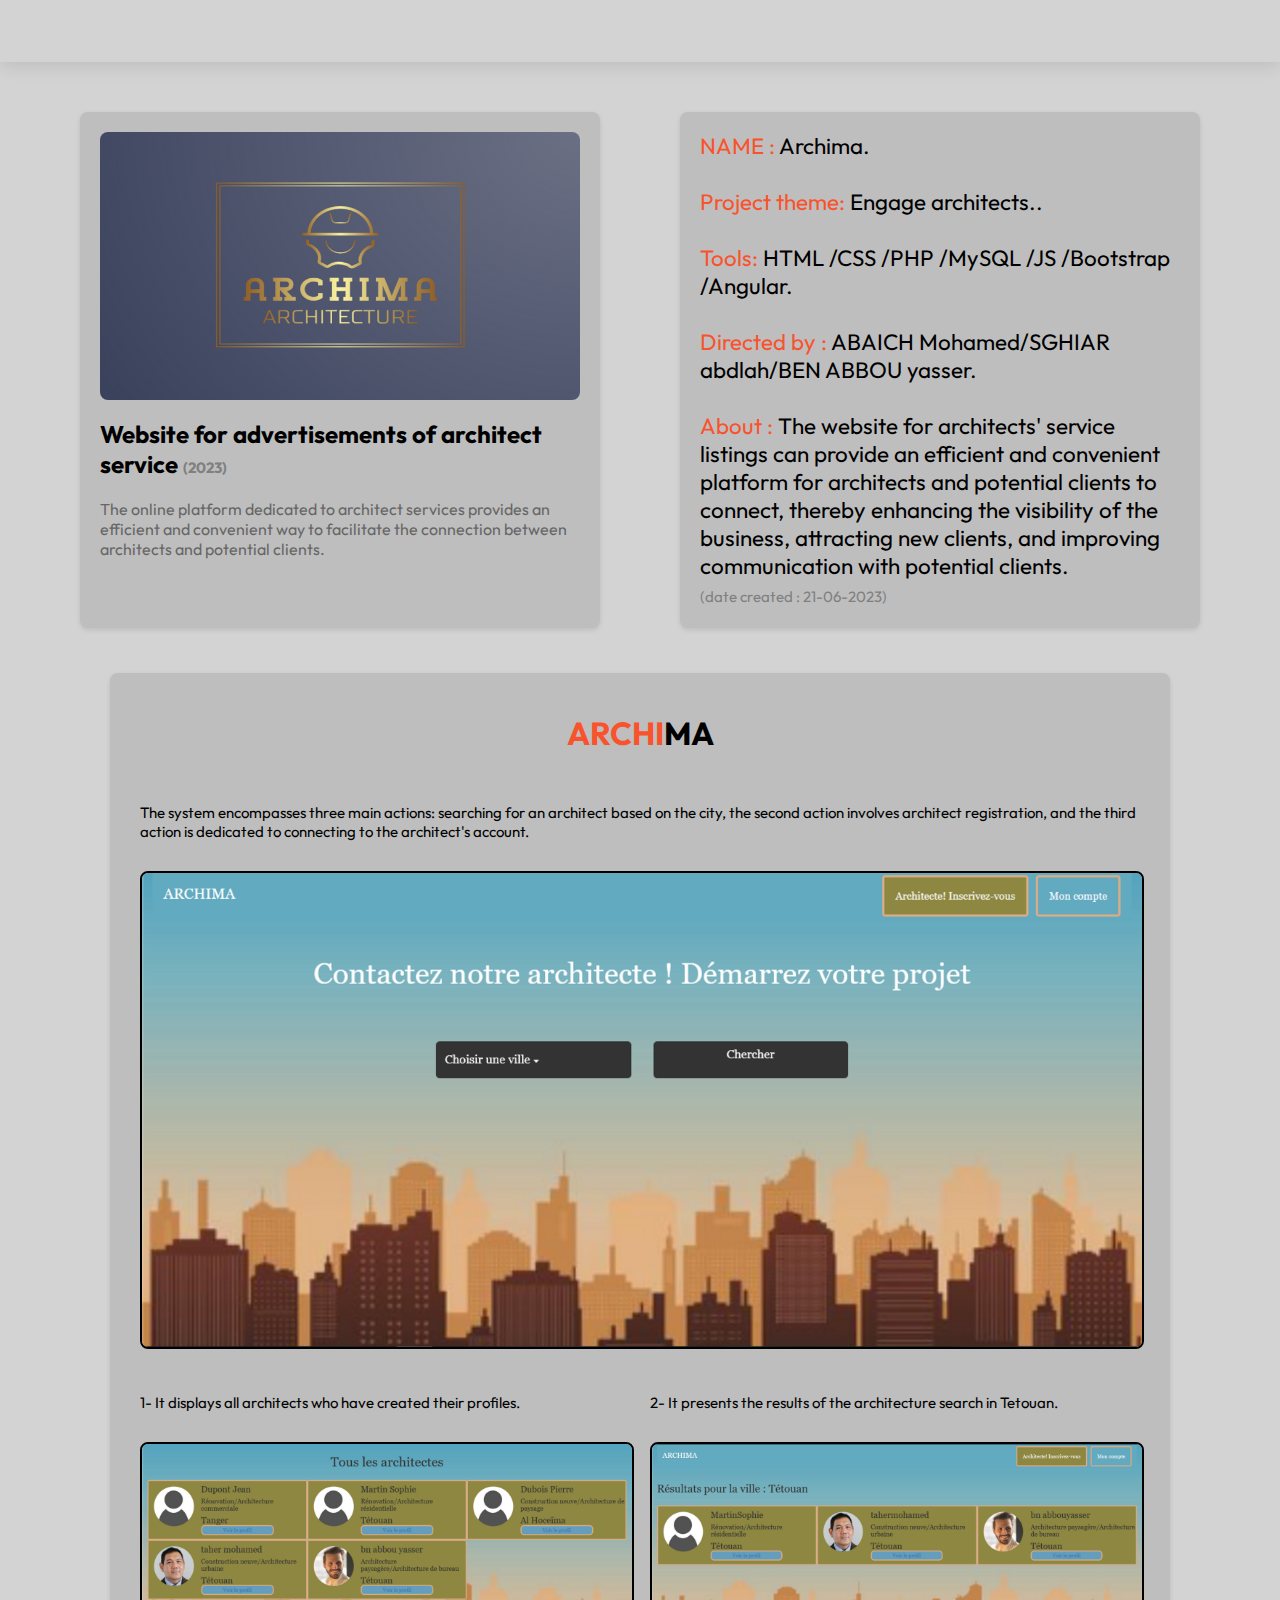
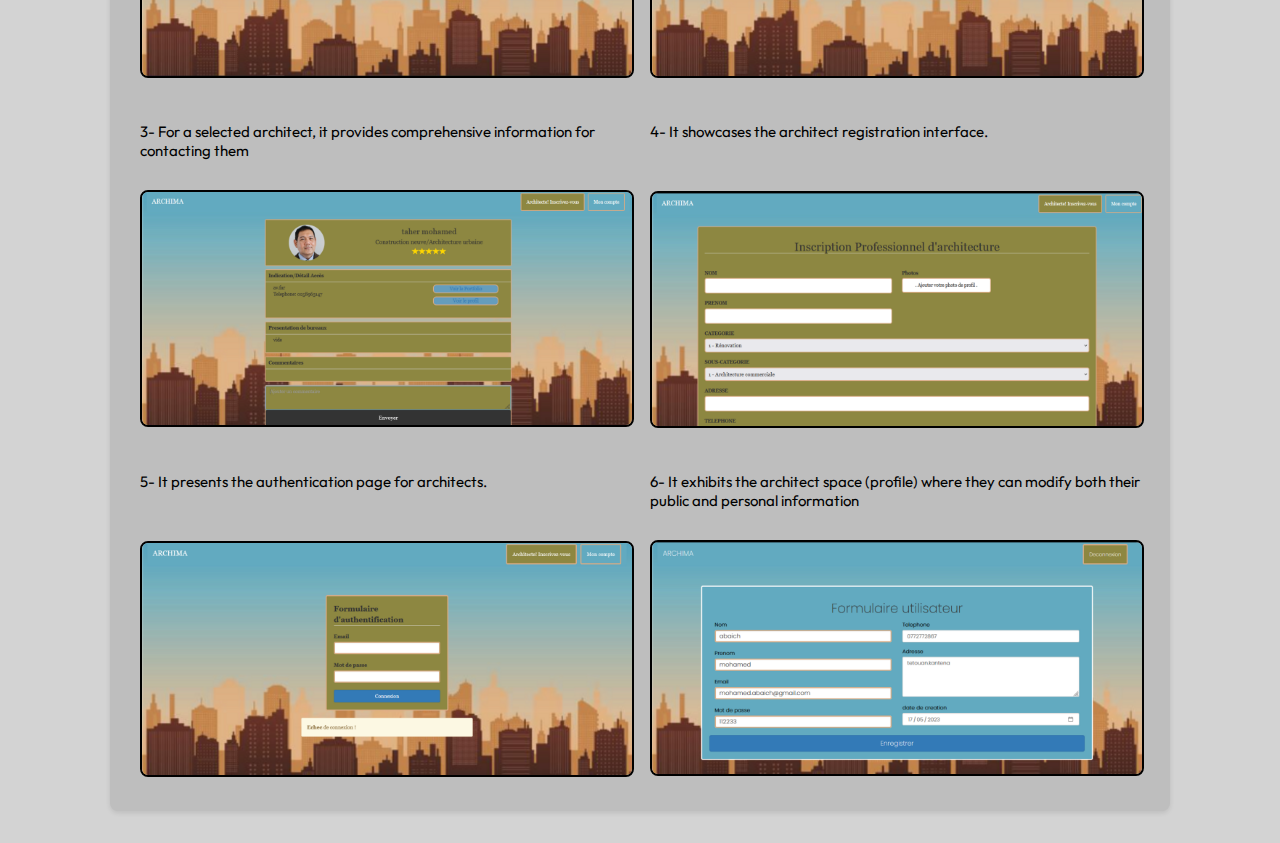
<file: AB/archima.html>
<!DOCTYPE html>
<html lang="en">

<head>
    <meta charset="UTF-8">
    <meta http-equiv="X-UA-Compatible" content="IE=edge">
    <meta name="viewport" content="width=device-width, initial-scale=1.0">
    <link href='https://unpkg.com/boxicons@2.1.4/css/boxicons.min.css' rel='stylesheet'>
    <link rel="stylesheet" href="archima-css.css">
    <title>Project archima</title>
</head>

<body>
    <header class="container">
        <div class="page-header">
            <div class="logo">
                <a href="#"><span style="color: #f9532d;">MY</span> Projects</a>
            </div>
            <input type="checkbox" id="click">
            <label class="mode">
                <input type="checkbox" id="darkModeToggle">
                <i class='bx bxs-moon'></i>
            </label>
        </div>
    </header>
    <section class="projects" id="projects">
        <div class="project-container">
            <div class="project-list">
                <div class="project-box">
                    <img src="img/archima.png">
                    <div class="project-details">
                        <h2>Website for advertisements of architect service <span style="color:gray; font-size:15px;">(2023)</span></h2>
                        <br><p>The online platform dedicated to architect services provides an efficient 
                            and convenient way to facilitate the connection between architects and 
                            potential clients.</p>
                    </div>
                </div>

                <div class="project-box" style="font-size: 1.4rem;">
                    <div></div>
                    <p><span style="color: #f9532d;">NAME :</span> Archima.</p><br>
                    <p><span style="color: #f9532d;">Project theme:</span> Engage architects..</p><br>
                    <p><span style="color: #f9532d;">Tools:</span> HTML /CSS /PHP /MySQL /JS /Bootstrap /Angular.</p><br>
                    <p><span style="color: #f9532d;">Directed by :</span> ABAICH Mohamed/SGHIAR abdlah/BEN ABBOU yasser.</p><br>
                    <p><span style="color: #f9532d;">About :</span> The website for architects' service listings can provide
                        an efficient and convenient platform for architects and potential clients to connect,
                        thereby enhancing the visibility of the business, attracting new clients,
                        and improving communication with potential clients.</p>
                    <span style="color:gray; font-size:15px;">(date created : 21-06-2023)</span>
                </div>
            </div>
        </div>
    </section>
    <section class="contente">
        <div class="project-exemple"> 
            <h1><span style="color: #f9532d;">ARCHI</span>MA</h1>
            <!-- <div class="video-project">
                <video src="videopresss/videopresss.mp4" controls autoplay loop muted ></video>
                <div class="aa1">
                    <p>This is the video featured on the <span style="color: #f9532d;">PRESS</span> website with its distinctive style and graphic elements.</p>
                </div>
            </div> -->
            

            <div class="image-project">
                <div class="home-project">
                    <p>The system encompasses three main actions: 
                        searching for an architect based on the city, 
                        the second action involves architect registration, 
                        and the third action is dedicated to connecting to the architect's account.</p>
                    <img src="imagearchima/section1.png" alt="Image 1">
                </div> 
            </div>
            <div class="image-project">
                <div class="first">
                    <p>1- It displays all architects who have created their profiles.</p>
                    <img src="imagearchima/section2.png" alt="Image 2">
                </div>
                <div class="first">
                    <p>2- It presents the results of the architecture search in Tetouan.</p>
                    <img src="imagearchima/chercher.png" alt="Image 2">
                </div>
            </div>
            <div class="image-project">
                <div class="first">
                    <p>3- For a selected architect, it provides comprehensive information for contacting them</p>
                    <img src="imagearchima/profil.png" alt="Image 1">
                </div>
                <div class="first">
                    <p>4- It showcases the architect registration interface.</p>
                    <br><img src="imagearchima/incrir.png" alt="Image 2">
                </div>
            </div>
            <div class="image-project">
                <div class="first">
                    <p>5- It presents the authentication page for architects.</p>
                    <br><img src="imagearchima/login.png" alt="Image 1">
                </div>
                <div class="first">
                    <p>6- It exhibits the architect space (profile) where they can modify both their public and personal information</p>
                    <img src="imagearchima/monprofil.png" alt="Image 2">
                </div>
            </div>
            
        </div>
    </section>

    <script>
        const darkModeToggle = document.getElementById('darkModeToggle');
        const body = document.body;
        const isDarkMode = localStorage.getItem('darkMode') === 'enabled';
        if (isDarkMode) {
            body.classList.add('dark-mode');
            darkModeToggle.checked = true;
        }
        darkModeToggle.addEventListener('change', () => {
            if (darkModeToggle.checked) {
                body.classList.add('dark-mode');
                localStorage.setItem('darkMode', 'enabled');
            } else {
                body.classList.remove('dark-mode');
                localStorage.setItem('darkMode', 'disabled');
            }
        });
    </script>
</body>

</html>
</file>
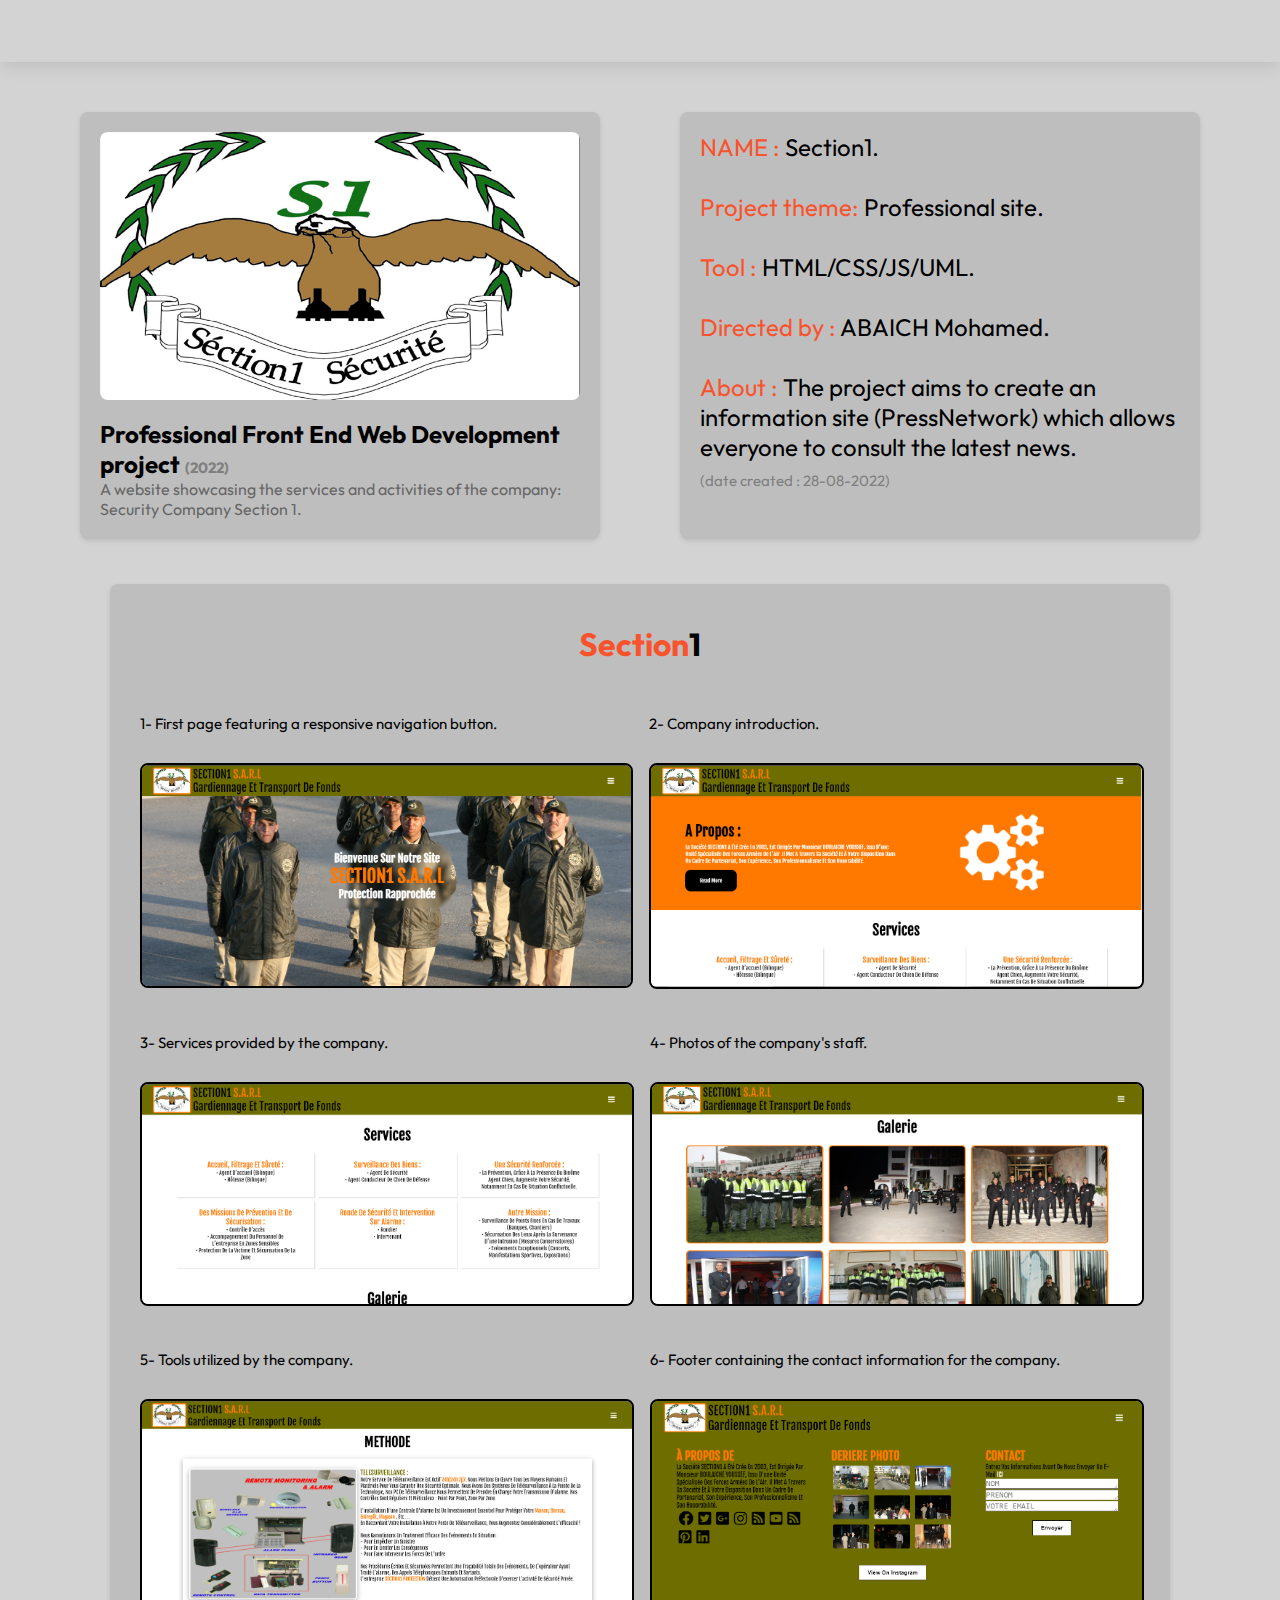
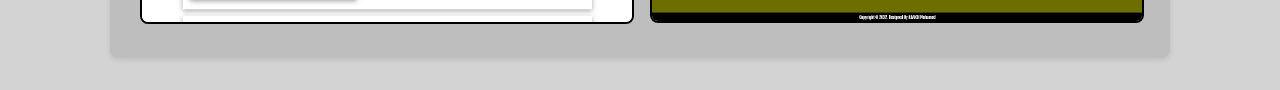
<file: AB/section1.html>
<!DOCTYPE html>
<html lang="en">

<head>
    <meta charset="UTF-8">
    <meta http-equiv="X-UA-Compatible" content="IE=edge">
    <meta name="viewport" content="width=device-width, initial-scale=1.0">
    <link href='https://unpkg.com/boxicons@2.1.4/css/boxicons.min.css' rel='stylesheet'>
    <link rel="stylesheet" href="section1-css.css">
    <title>Project Section1</title>
</head>

<body>
    <header class="container">
        <div class="page-header">
            <div class="logo">
                <a href="#"><span style="color: #f9532d;">MY</span> Projects</a>
            </div>
            <input type="checkbox" id="click">
            <label class="mode">
                <input type="checkbox" id="darkModeToggle">
                <i class='bx bxs-moon'></i>
            </label>
        </div>
    </header>
    <section class="projects" id="projects">
        <div class="project-container">
            <div class="project-list">
                <div class="project-box">
                    <img src="img/section1.png">
                    <div class="project-details">
                        <h2>Professional Front End Web Development project  <span style="color:gray; font-size:15px;">(2022)</span></h2>
                        <p>A website showcasing the services and activities of the company: Security Company Section 1.</p>
                    </div>
                </div>

                <div class="project-box" style="font-size: 1.5rem;">
                    <div></div>
                    <p><span style="color: #f9532d;">NAME :</span> Section1.</p><br>
                    <p><span style="color: #f9532d;">Project theme:</span> Professional site.</p><br>
                    <p><span style="color: #f9532d;">Tool :</span> HTML/CSS/JS/UML.</p><br>
                    <p><span style="color: #f9532d;">Directed by :</span> ABAICH Mohamed.</p><br>
                    <p><span style="color: #f9532d;">About :</span> The project aims to create an information site (PressNetwork) which allows everyone to consult the
                        latest news.</p>
                    <span style="color:gray; font-size:15px;">(date created : 28-08-2022)</span>
                </div>
            </div>
        </div>
    </section>
    <section class="contente">
        <div class="project-exemple"> 
            <h1><span style="color: #f9532d;">Section</span>1</h1>
            <!-- <div class="video-project">
                <video src="videopresss/videopresss.mp4" controls autoplay loop muted ></video>
                <div class="aa1">
                    <p>This is the video featured on the <span style="color: #f9532d;">PRESS</span> website with its distinctive style and graphic elements.</p>
                </div>
            </div> -->
            <div class="image-project">
                <div class="first">
                    <p>1- First page featuring a responsive navigation button.</p>
                    <img src="imagesection1/11.png" alt="Image 1">
                </div>
                <div class="first">
                    <p>2- Company introduction.</p>
                    <img src="imagesection1/22.png" alt="Image 2">
                </div>
            </div>
            <div class="image-project">
                <div class="first">
                    <p>3- Services provided by the company.</p>
                    <img src="imagesection1/33.png" alt="Image 3">
                </div>
                <div class="first">
                    <p>4- Photos of the company's staff.</p>
                    <img src="imagesection1/44.png" alt="Image 4">
                </div>
            </div>
            <div class="image-project">
                <div class="first">
                    <p>5- Tools utilized by the company.</p>
                    <img src="imagesection1/55.png" alt="Image 5">
                </div>
                <div class="first">
                    <p>6- Footer containing the contact information for the company.</p>
                    <img src="imagesection1/66.png" alt="Image 6">
                </div>
            </div>
            
        </div>
    </section>

    <script>
        const darkModeToggle = document.getElementById('darkModeToggle');
        const body = document.body;
        const isDarkMode = localStorage.getItem('darkMode') === 'enabled';
        if (isDarkMode) {
            body.classList.add('dark-mode');
            darkModeToggle.checked = true;
        }
        darkModeToggle.addEventListener('change', () => {
            if (darkModeToggle.checked) {
                body.classList.add('dark-mode');
                localStorage.setItem('darkMode', 'enabled');
            } else {
                body.classList.remove('dark-mode');
                localStorage.setItem('darkMode', 'disabled');
            }
        });
    </script>
</body>

</html>
</file>
<file: AB/archima-css.css>
@import url('https://fonts.googleapis.com/css2?family=Poppins:wght@100;200;300;400;500;600;700;800&display=swap');
@import url('https://fonts.googleapis.com/css2?family=Outfit:wght@200;300;400;500;600;700;800&family=Roboto:wght@100;300;400&display=swap');

:root {
    --primary-color: #f9532d;
    --primary-dark: rgb(28, 21, 44);
}

* {
    margin: 0;
    padding: 0;
    scroll-behavior: smooth;
}

body {
    font-family: 'Outfit', sans-serif;
    background: #D3D3D3;
    height: 100vh;
    color: #000;
}


/* Genral */
.container {
    padding: 0 8.4rem;
}

.img-w {
    width: 100%;
    height: auto;
}

/* Nav */
header {
    box-shadow: 0 4px 17px rgba(0, 0, 0, .1);
    background: #D3D3D3;
    position: sticky;
    top: 0;
    z-index: 1;
}

.page-header {
    display: flex;
    justify-content: space-between;
    align-items: center;
    padding: 1rem 0;
}

.logo {
    font-size: 1.5rem;
    font-weight: 800;
    opacity: 0;
    animation: leftSideAni 1s ease forwards;
}

.logo a {
    color: #000;
    text-decoration: none;
}

ul {
    display: flex;
    gap: .6rem;
    list-style-type: none;
    background-color: transparent;
    overflow: hidden;
}

li a {
    display: inline-block;
    padding: .3rem 1rem;
    color: #000;
    text-decoration: none;
    font-size: 1.05rem;
    font-weight: 600;
    letter-spacing: .7px;
    border-radius: 36px;
    line-height: 2;
    transition: .3s;
    opacity: 0;
    animation: navani .3s ease forwards;
    animation-delay: calc(.15s * var(--navAni));
}

li a.active,
li a:hover {
    color: var(--primary-color);
}

#click {
    display: none;
}

.menu {
    display: none;
}

.mode i {
    font-size: 1.4rem;
    cursor: pointer;
    color: var(--primary-color);
    opacity: 0;
    animation: rightSideAni 1.5s ease forwards;
}
/*---------------project-------------------*/
#projects {
    padding: 50px 0;
    padding-bottom: 0;
}

.project-container {
    max-width: 1200px;
    margin: 0 auto;
}

.project-header {
    text-align: center;
    margin-bottom: 30px;
}

.project-header h1 {
    font-size: 36px;
}

.project-list {
    display: flex;
    justify-content: space-around;
    flex-wrap: wrap;
}

.project-box {
    width: calc(45% - 20px); /* Adjusted width to accommodate margin */
    margin: 0 10px 30px 10px; /* Added margin for space between project boxes */
    background-color: #BEBEBE;
    box-shadow: 0 2px 5px rgba(0, 0, 0, 0.1);
    padding: 20px;
    border-radius: 8px;
    transition: transform 0.3s ease-in-out;
    box-sizing: border-box; /* Added box-sizing for accurate width calculations */
}

.dark-mode .project-box {
    background-color: rgb(73, 57, 87);
}

.project-box:hover {
    transform: translateY(-5px);
}

.project-box img {
    max-width: 100%;
    height: auto;
    border-radius: 8px;
}

.project-details h2 {
    font-size: 24px;
    margin-top: 15px;
}

.project-details p {
    color: #666;
}

.dark-mode .project-details p {
    color: rgb(189, 144, 231);
}

/*-------dark mode---------*/

.dark-mode {
    background-color: var(--primary-dark);
    color: #ffffff;
}

.mode input {
    display: none;
}

.dark-mode .logo a{
    color: #fff;
}

.dark-mode header {
    box-shadow: 0 4px 17px rgb(80 80 80 / 31%);
    background: var(--primary-dark);
}
/*---------------------detail----------------------------------*/
.project-exemple {

    width: 100%;
    margin-left: 110px;
    margin-right: 110px;
    margin-top: 0;
    background-color: #BEBEBE;
    box-shadow: 0 2px 5px rgba(0, 0, 0, 0.1);
    padding: 20px;
    border-radius: 8px;
    transition: transform 0.3s ease-in-out;
    box-sizing: border-box;
}

.project-exemple h1 {
    text-align: center;
    margin: 20px 0; /* Ajustement de la marge */
    font-size: 2rem;
}

.contente {
    padding: 2rem 0; /* Utilisation d'unités relatives pour le padding */
    padding-top: 15px;
    display: flex;
    justify-content: center;


}
.video-project video{
    max-width: 100%;
    border-radius: 8px;
    border: #000 solid 2px;
}
.video-project p {
    font-size: 20px;
    padding-top: 20px;
}
.aa1{
    border-bottom:solid 2px #f9532d ;
    padding-bottom: 2rem;
}
/*--------home-project------------*/
.home-project{
    margin: 10px;
}
.home-project p{
    font-size: 15px;
    margin-bottom: 10px;
}


/* Style pour la section d'images */
.image-project {
    display: flex;
    justify-content: space-around;
    padding-top: 20px;
    margin: 0 auto; /* Centre la section horizontalement */
    max-width: 100%; /* Ajustez la largeur maximale selon vos besoins */
}

.image-project .first {
    margin: 10px;
}

.image-project img {
    max-width: 100%;
    border-radius: 8px;
    border: #000 solid 2px;
    margin-top: 20px;
}

.first p {
    font-size: 15px;
    margin-bottom: 10px;
}

.dark-mode .project-exemple {
    background-color: rgb(73, 57, 87);
}
@media screen and (max-width: 768px) {
    .project-exemple {
        margin-left: 15px;
        margin-right: 15px;

    }
    .image-project {
        flex-wrap: wrap; /* Permettre le retour à la ligne des éléments si nécessaire */
    }
    .container{
        margin: 0%;
    }
    .first p {
        border-top:solid 2px #f9532d ;
        padding-top: 2rem;
    }
}








/* --------------------------Animation------------------------- */
@keyframes leftSideAni {
    0% {
        transform: translateX(-100px);
        opacity: 0;
    }

    100% {
        transform: translateX(0);
        opacity: 1;
    }
}

@keyframes navani {
    0% {
        transform: translateY(100px);
        opacity: 0;
    }

    100% {
        transform: translateY(0);
        opacity: 1;
    }
}

@keyframes rightSideAni {
    0% {
        transform: translateX(100px);
        opacity: 0;
    }

    100% {
        transform: translateX(0);
        opacity: 1;
    }
}

@keyframes topSideAni {
    0% {
        transform: translateY(-100px);
        opacity: 0;
    }

    100% {
        transform: translateY(0);
        opacity: 1;
    }
}

@media screen and (max-width: 1024px) {
    .container {
        padding: 0 4.4rem;
    }

    .main h3 {
        color: #000;
        margin-top: 1rem;
    }
}

@media screen and (max-width: 768px) {
    .container {
        padding: 0 1.6rem;
    }
}

@media screen and (max-width:600px) {
    body {
        height: auto;
    }

    header {
        height: auto;
    }

    ul {
        background: #fff;
        width: 100%;
        height: 100vh;
        position: absolute;
        display: flex;
        flex-direction: column;
        text-align: center;
        top: 3.4rem;
        left: -100%;
        z-index: 111111;
    }

    .menu {
        display: block;
        font-size: 1.5rem;
        font-weight: bold;
        color: var(--primary-color);
    }

    #click:checked~ul {
        left: 0%;
        transition: all 0.3s ease;
    }
    .dark-mode .menu {
        color: var(--primary-color);
    }

    .dark-mode ul {
        background: var(--primary-dark);
    }

    .mode {
        position: absolute;
        right: 4rem;
    }
    .images {
        width: 100%;
        margin: auto;
    }

    .main {
        margin-top: 2rem;
    }
}
/* Media queries for responsiveness */
@media screen and (max-width: 768px) {
    .project-box {
        width: 100%;
        margin: 15px;
    }
}
</file>
<file: AB/section1-css.css>
@import url('https://fonts.googleapis.com/css2?family=Poppins:wght@100;200;300;400;500;600;700;800&display=swap');
@import url('https://fonts.googleapis.com/css2?family=Outfit:wght@200;300;400;500;600;700;800&family=Roboto:wght@100;300;400&display=swap');

:root {
    --primary-color: #f9532d;
    --primary-dark: rgb(28, 21, 44);
}

* {
    margin: 0;
    padding: 0;
    scroll-behavior: smooth;
}

body {
    font-family: 'Outfit', sans-serif;
    background: #D3D3D3;
    height: 100vh;
    color: #000;
}


/* Genral */
.container {
    padding: 0 8.4rem;
}

.img-w {
    width: 100%;
    height: auto;
}

/* Nav */
header {
    box-shadow: 0 4px 17px rgba(0, 0, 0, .1);
    background: #D3D3D3;
    position: sticky;
    top: 0;
    z-index: 1;
}

.page-header {
    display: flex;
    justify-content: space-between;
    align-items: center;
    padding: 1rem 0;
}

.logo {
    font-size: 1.5rem;
    font-weight: 800;
    opacity: 0;
    animation: leftSideAni 1s ease forwards;
}

.logo a {
    color: #000;
    text-decoration: none;
}

ul {
    display: flex;
    gap: .6rem;
    list-style-type: none;
    background-color: transparent;
    overflow: hidden;
}

li a {
    display: inline-block;
    padding: .3rem 1rem;
    color: #000;
    text-decoration: none;
    font-size: 1.05rem;
    font-weight: 600;
    letter-spacing: .7px;
    border-radius: 36px;
    line-height: 2;
    transition: .3s;
    opacity: 0;
    animation: navani .3s ease forwards;
    animation-delay: calc(.15s * var(--navAni));
}

li a.active,
li a:hover {
    color: var(--primary-color);
}

#click {
    display: none;
}

.menu {
    display: none;
}

.mode i {
    font-size: 1.4rem;
    cursor: pointer;
    color: var(--primary-color);
    opacity: 0;
    animation: rightSideAni 1.5s ease forwards;
}
/*---------------project-------------------*/
#projects {
    padding: 50px 0;
    padding-bottom: 0;
}

.project-container {
    max-width: 1200px;
    margin: 0 auto;
}

.project-header {
    text-align: center;
    margin-bottom: 30px;
}

.project-header h1 {
    font-size: 36px;
}

.project-list {
    display: flex;
    justify-content: space-around;
    flex-wrap: wrap;
}

.project-box {
    width: calc(45% - 20px); /* Adjusted width to accommodate margin */
    margin: 0 10px 30px 10px; /* Added margin for space between project boxes */
    background-color: #BEBEBE;
    box-shadow: 0 2px 5px rgba(0, 0, 0, 0.1);
    padding: 20px;
    border-radius: 8px;
    transition: transform 0.3s ease-in-out;
    box-sizing: border-box; /* Added box-sizing for accurate width calculations */
}

.dark-mode .project-box {
    background-color: rgb(73, 57, 87);
}

.project-box:hover {
    transform: translateY(-5px);
}

.project-box img {
    max-width: 100%;
    height: auto;
    border-radius: 8px;
}

.project-details h2 {
    font-size: 24px;
    margin-top: 15px;
}

.project-details p {
    color: #666;
}

.dark-mode .project-details p {
    color: rgb(189, 144, 231);
}

/*-------dark mode---------*/

.dark-mode {
    background-color: var(--primary-dark);
    color: #ffffff;
}

.mode input {
    display: none;
}

.dark-mode .logo a{
    color: #fff;
}

.dark-mode header {
    box-shadow: 0 4px 17px rgb(80 80 80 / 31%);
    background: var(--primary-dark);
}
/*---------------------detail----------------------------------*/
.project-exemple {

    width: 100%;
    margin-left: 110px;
    margin-right: 110px;
    margin-top: 0;
    background-color: #BEBEBE;
    box-shadow: 0 2px 5px rgba(0, 0, 0, 0.1);
    padding: 20px;
    border-radius: 8px;
    transition: transform 0.3s ease-in-out;
    box-sizing: border-box;
}

.project-exemple h1 {
    text-align: center;
    margin: 20px 0; /* Ajustement de la marge */
    font-size: 2rem;
}

.contente {
    padding: 2rem 0; /* Utilisation d'unités relatives pour le padding */
    padding-top: 15px;
    display: flex;
    justify-content: center;


}
.video-project video{
    max-width: 100%;
    border-radius: 8px;
    border: #000 solid 2px;
}
.video-project p {
    font-size: 20px;
    padding-top: 20px;
}
.aa1{
    border-bottom:solid 2px #f9532d ;
    padding-bottom: 2rem;
}
/* Style pour la section d'images */
.image-project {
    display: flex;
    justify-content: space-around;
    padding-top: 20px;
    margin: 0 auto; /* Centre la section horizontalement */
    max-width: 100%; /* Ajustez la largeur maximale selon vos besoins */
}

.image-project .first {
    margin: 10px;
}

.image-project img {
    max-width: 100%;
    border-radius: 8px;
    border: #000 solid 2px;
    margin-top: 20px;
}

.first p {
    font-size: 15px;
    margin-bottom: 10px;
}

.dark-mode .project-exemple {
    background-color: rgb(73, 57, 87);
}
@media screen and (max-width: 768px) {
    .project-exemple {
        margin-left: 15px;
        margin-right: 15px;

    }
    .image-project {
        flex-wrap: wrap; /* Permettre le retour à la ligne des éléments si nécessaire */
    }
    .container{
        margin: 0%;
    }
}








/* --------------------------Animation------------------------- */
@keyframes leftSideAni {
    0% {
        transform: translateX(-100px);
        opacity: 0;
    }

    100% {
        transform: translateX(0);
        opacity: 1;
    }
}

@keyframes navani {
    0% {
        transform: translateY(100px);
        opacity: 0;
    }

    100% {
        transform: translateY(0);
        opacity: 1;
    }
}

@keyframes rightSideAni {
    0% {
        transform: translateX(100px);
        opacity: 0;
    }

    100% {
        transform: translateX(0);
        opacity: 1;
    }
}

@keyframes topSideAni {
    0% {
        transform: translateY(-100px);
        opacity: 0;
    }

    100% {
        transform: translateY(0);
        opacity: 1;
    }
}

@media screen and (max-width: 1024px) {
    .container {
        padding: 0 4.4rem;
    }

    .main h3 {
        color: #000;
        margin-top: 1rem;
    }
}

@media screen and (max-width: 768px) {
    .container {
        padding: 0 1.6rem;
    }
}

@media screen and (max-width:600px) {
    body {
        height: auto;
    }

    header {
        height: auto;
    }

    ul {
        background: #fff;
        width: 100%;
        height: 100vh;
        position: absolute;
        display: flex;
        flex-direction: column;
        text-align: center;
        top: 3.4rem;
        left: -100%;
        z-index: 111111;
    }

    .menu {
        display: block;
        font-size: 1.5rem;
        font-weight: bold;
        color: var(--primary-color);
    }

    #click:checked~ul {
        left: 0%;
        transition: all 0.3s ease;
    }
    .dark-mode .menu {
        color: var(--primary-color);
    }

    .dark-mode ul {
        background: var(--primary-dark);
    }

    .mode {
        position: absolute;
        right: 4rem;
    }
    .images {
        width: 100%;
        margin: auto;
    }

    .main {
        margin-top: 2rem;
    }
}
/* Media queries for responsiveness */
@media screen and (max-width: 768px) {
    .project-box {
        width: 100%;
        margin: 15px;
    }
}
</file>
